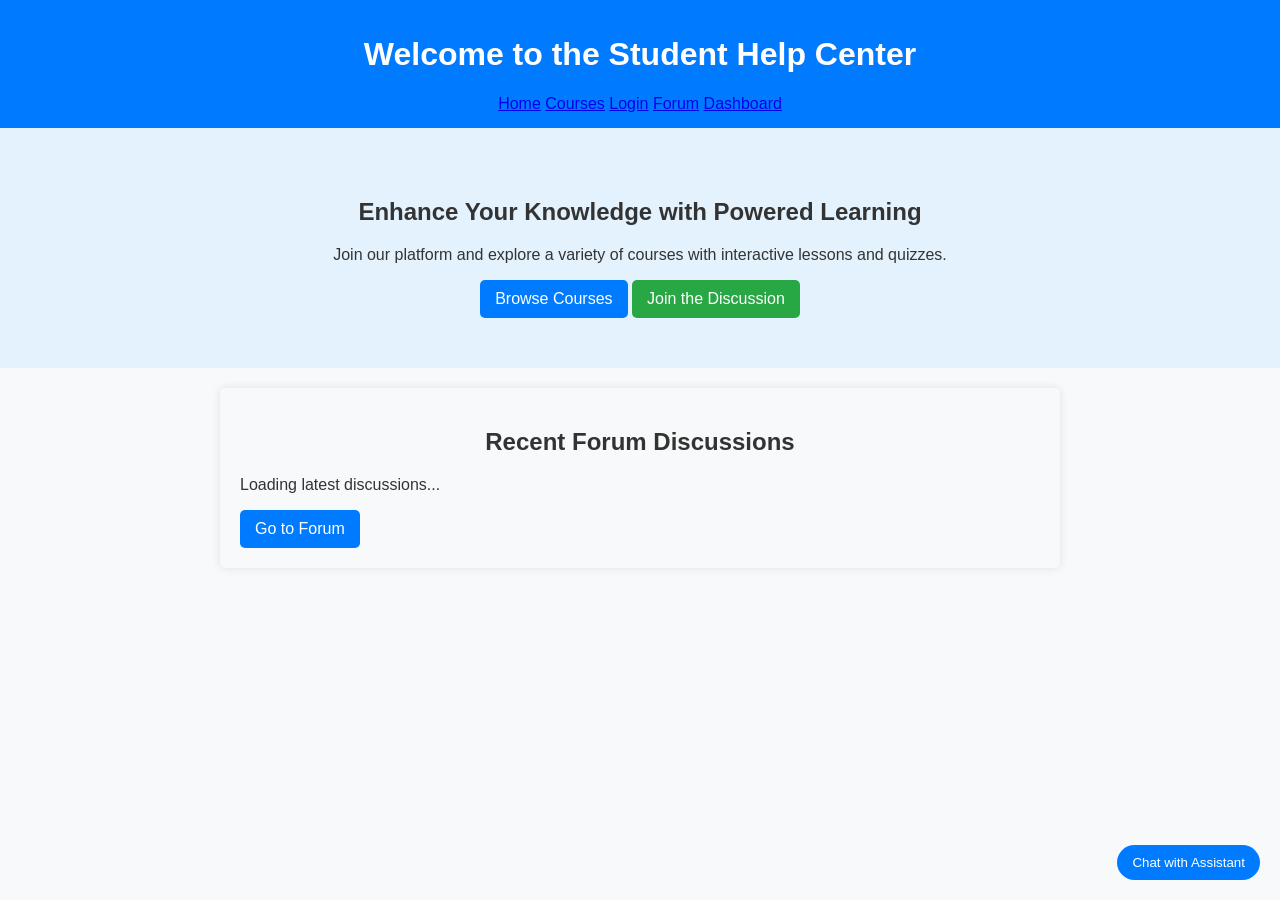
<file: index.html>
<!DOCTYPE html>
<html lang="en">
<head>
    <meta charset="UTF-8">
    <meta name="viewport" content="width=device-width, initial-scale=1.0">
    <title>Student Help Center</title>
    <link rel="stylesheet" href="style.css">
</head>
<body>

    <header>
        <h1>Welcome to the Student Help Center</h1>
        <nav>
            <a href="index.html">Home</a>
            <a href="course.html">Courses</a>
            <a href="login.html">Login</a>
            <a href="forum.html">Forum</a>
			<a href="dashboard.html">Dashboard</a>
        </nav>
    </header>


    <section class="hero">
        <h2>Enhance Your Knowledge with Powered Learning</h2>
        <p>Join our platform and explore a variety of courses with interactive lessons and quizzes.</p>
        <a href="course.html" class="btn">Browse Courses</a>
        <a href="forum.html" class="btn btn-secondary">Join the Discussion</a>
    </section>

    <section class="latest-posts">
        <h2>Recent Forum Discussions</h2>
        <div id="forum-posts">
            <p>Loading latest discussions...</p>
        </div>
        <a href="forum.html" class="btn">Go to Forum</a>
    </section>

    <script src="index.js"></script>
	
<!-- Chatbot Button -->
    <button id="chatbot-btn">Chat with Assistant</button>

    <!-- Chatbot Window -->
    <div id="chatbot">
        <div class="chat-header">
            <span>AI Learning Assistant</span>
            <button id="close-chat">×</button>
        </div>
        <div class="chat-body" id="chat-body">
            <p class="bot-message">Hello! Ask me anything about this course.</p>
        </div>
        <div class="chat-footer">
            <input type="text" id="chat-input" placeholder="Type your question...">
            <button id="send-btn">Send</button>
        </div>
    </div>

    <script src="chatbot.js"></script>

    <!-- Chatbot Section -->
    <section id="chatbot-section">
        <div id="chatbot">
            <div id="chatbot-header">
                <h3>Ask a question</h3>
                <button onclick="toggleChatbot()">X</button>
            </div>
            <div id="chatbot-messages">
                <!-- Messages will appear here -->
            </div>
            <input type="text" id="chat-input" placeholder="Ask about courses...">
            <button onclick="sendMessage()">Send</button>
        </div>
    </section>

    <script src="index.js"></script>
	
	  
</body>
</html>
</file>
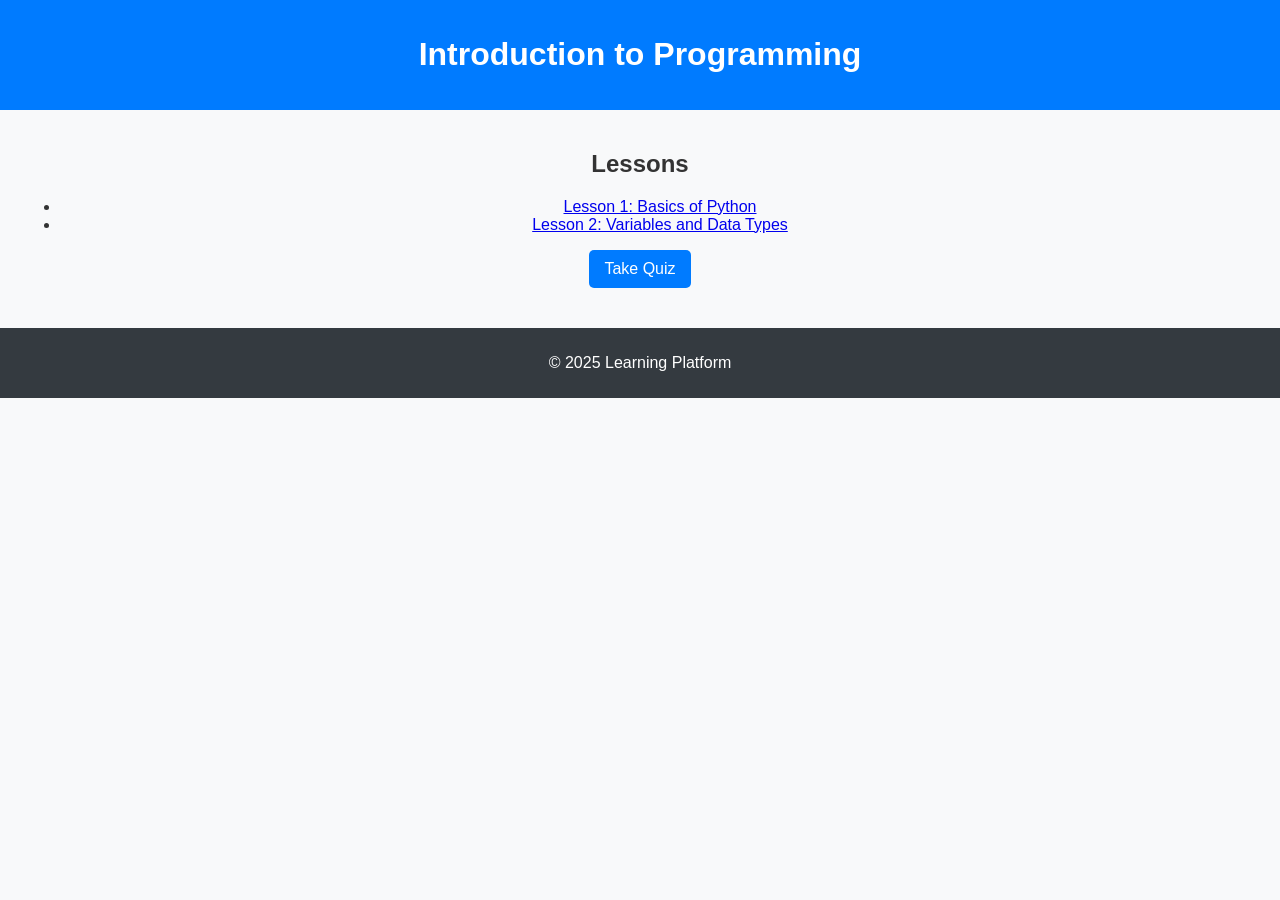
<file: course-details.html>
<!DOCTYPE html>
<html lang="en">
<head>
    <meta charset="UTF-8">
    <meta name="viewport" content="width=device-width, initial-scale=1.0">
    <title>Course Details</title>
    <link rel="stylesheet" href="style.css">
</head>
<body>

    <header>
        <h1>Introduction to Programming</h1>
    </header>

    <section class="course-content">
        <h2>Lessons</h2>
        <ul>
            <li><a href="lesson.html">Lesson 1: Basics of Python</a></li>
            <li><a href="lesson.html">Lesson 2: Variables and Data Types</a></li>
        </ul>

        <a href="quiz.html" class="btn">Take Quiz</a>
    </section>

    <footer>
        <p>&copy; 2025 Learning Platform</p>
    </footer>

</body>
</html>
</file>
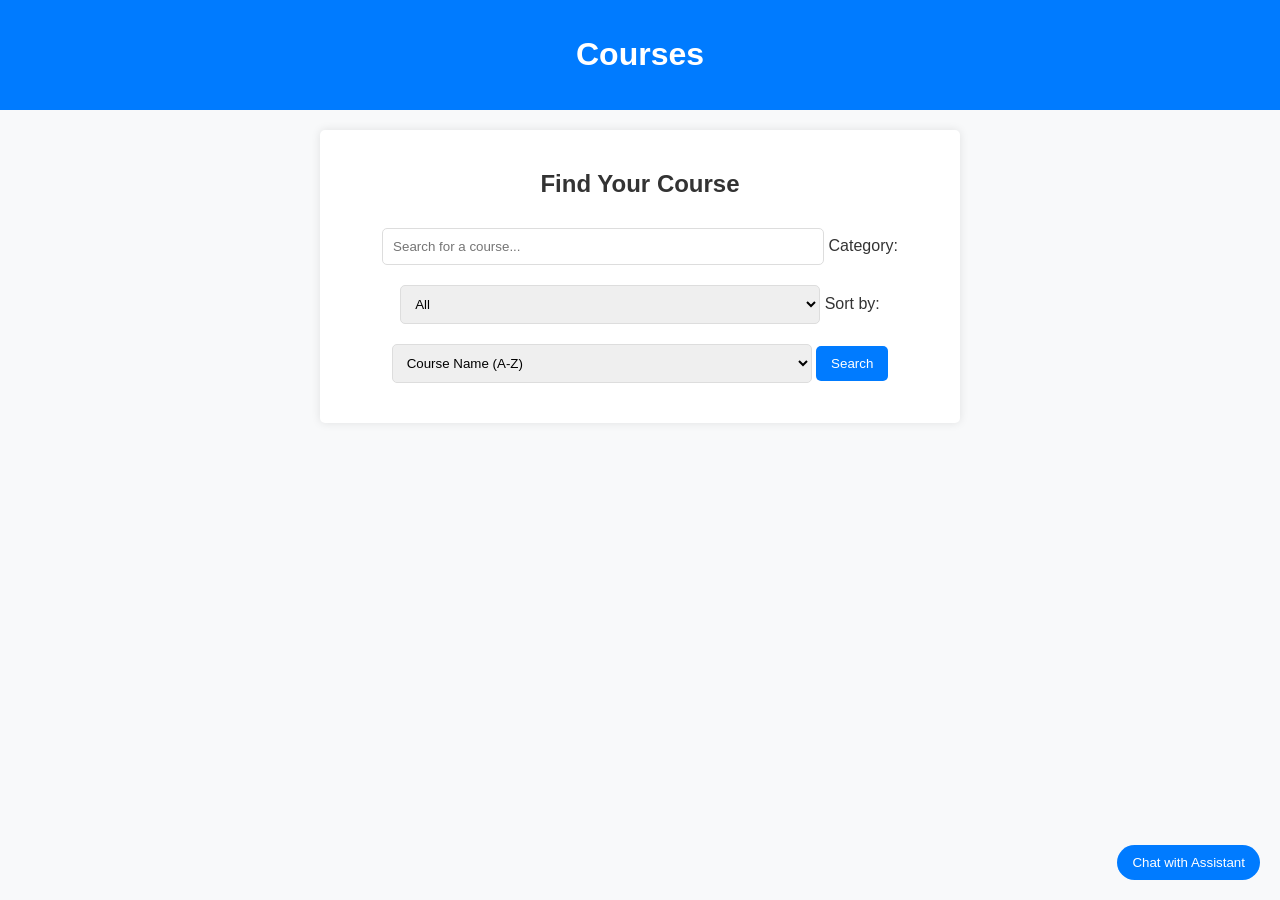
<file: course.html>
<!DOCTYPE html>
<html lang="en">
<head>
    <meta charset="UTF-8">
    <meta name="viewport" content="width=device-width, initial-scale=1.0">
    <title>Course Page</title>
    <link rel="stylesheet" href="style.css">
</head>
<body>

    <header>
        <h1>Courses</h1>
    </header>
	
	  <section class="course-search">
        <h2>Find Your Course</h2>
        <input type="text" id="search-input" placeholder="Search for a course...">
        <label for="category-filter">Category:</label>
        <select id="category-filter">
            <option value="all">All</option>
            <option value="Programming">Programming</option>
            <option value="Web Development">Web Development</option>
            <option value="Data Science">Data Science</option>
            <option value="AI & Machine Learning">AI & Machine Learning</option>
        </select>

        <label for="sort-order">Sort by:</label>
        <select id="sort-order">
            <option value="name">Course Name (A-Z)</option>
            <option value="newest">Newest First</option>
        </select>

        <button id="search-btn">Search</button>
        <div id="search-results"></div>
    </section>

   

    <!-- Chatbot Button -->
    <button id="chatbot-btn">Chat with Assistant</button>

    <!-- Chatbot Window -->
    <div id="chatbot">
        <div class="chat-header">
            <span>AI Learning Assistant</span>
            <button id="close-chat">×</button>
        </div>
        <div class="chat-body" id="chat-body">
            <p class="bot-message">Hello! Ask me anything about this course.</p>
        </div>
        <div class="chat-footer">
            <input type="text" id="chat-input" placeholder="Type your question...">
            <button id="send-btn">Send</button>
        </div>
    </div>

    <script src="chatbot.js"></script>
</body>
</html>
</file>
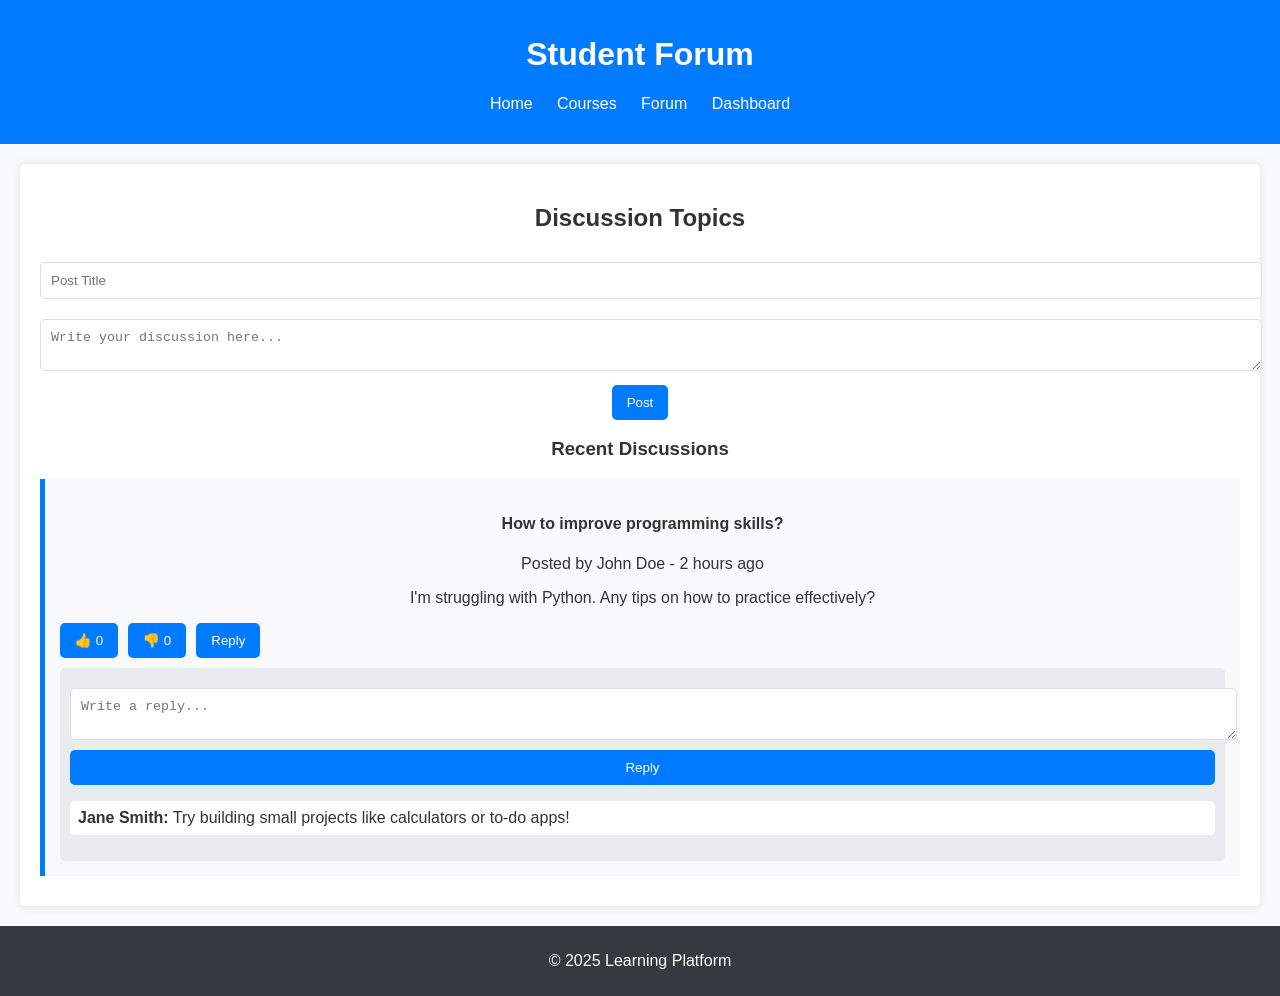
<file: forum.html>
<!DOCTYPE html>
<html lang="en">
<head>
    <meta charset="UTF-8">
    <meta name="viewport" content="width=device-width, initial-scale=1.0">
    <title>Student Forum</title>
    <link rel="stylesheet" href="style.css">
</head>
<body>

    <header>
        <h1>Student Forum</h1>
        <nav>
            <ul>
                <li><a href="index.html">Home</a></li>
                <li><a href="course.html">Courses</a></li>
                <li><a href="forum.html">Forum</a></li>
                <li><a href="dashboard.html">Dashboard</a></li>
            </ul>
        </nav>
    </header>

    <section class="forum">
        <h2>Discussion Topics</h2>

        <!-- Add New Post -->
        <form id="new-post-form">
            <input type="text" id="post-title" placeholder="Post Title" required>
            <textarea id="post-content" placeholder="Write your discussion here..." required></textarea>
            <button type="submit">Post</button>
        </form>

        <!-- Posts Section -->
        <div id="posts">
            <h3>Recent Discussions</h3>

            <div class="post">
                <h4>How to improve programming skills?</h4>
                <p>Posted by John Doe - 2 hours ago</p>
                <p>I'm struggling with Python. Any tips on how to practice effectively?</p>
                
                <div class="actions">
                    <button class="like-btn">👍 <span class="like-count">0</span></button>
                    <button class="dislike-btn">👎 <span class="dislike-count">0</span></button>
                    <button class="reply-btn">Reply</button>
                </div>

                <!-- Replies Section -->
                <div class="replies">
                    <form class="reply-form">
                        <textarea placeholder="Write a reply..." required></textarea>
                        <button type="submit">Reply</button>
                    </form>
                    <div class="reply-list">
                        <p><strong>Jane Smith:</strong> Try building small projects like calculators or to-do apps!</p>
                    </div>
                </div>
            </div>

        </div>
    </section>

    <footer>
        <p>&copy; 2025 Learning Platform</p>
    </footer>

    <script src="forum.js"></script>
</body>
</html>
</file>
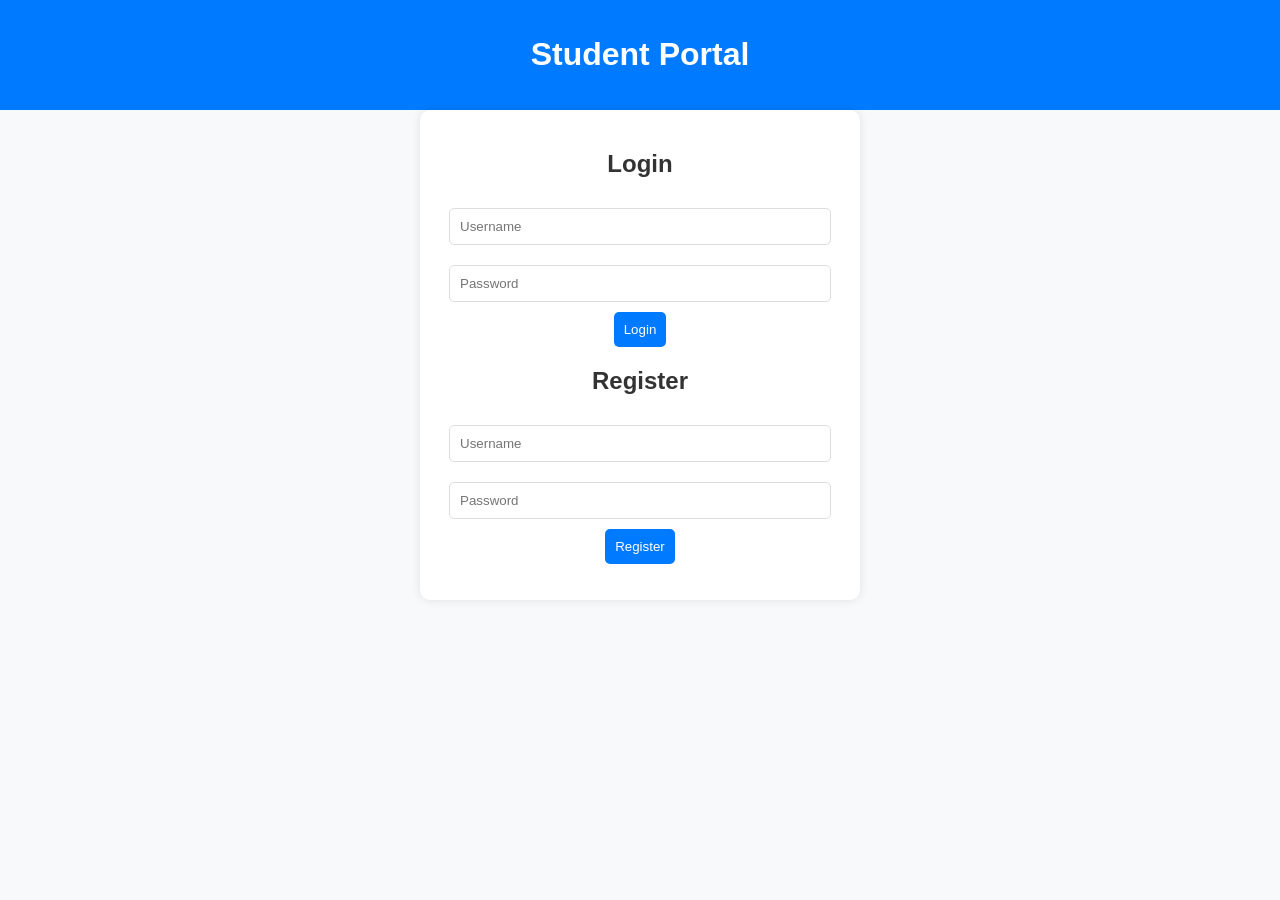
<file: Login.html>
<!DOCTYPE html>
<html lang="en">
<head>
    <meta charset="UTF-8">
    <meta name="viewport" content="width=device-width, initial-scale=1.0">
    <title>Login / Register</title>
    <link rel="stylesheet" href="style.css">
</head>
<body>

    <header>
        <h1>Student Portal</h1>
    </header>

    <section class="auth-container">
        <h2>Login</h2>
        <input type="text" id="login-username" placeholder="Username">
        <input type="password" id="login-password" placeholder="Password">
        <button onclick="login()">Login</button>

        <h2>Register</h2>
        <input type="text" id="register-username" placeholder="Username">
        <input type="password" id="register-password" placeholder="Password">
        <button onclick="register()">Register</button>

        <p id="auth-message"></p>
    </section>

    <script src="auth.js"></script>
</body>
</html>
</file>
<file: style.css>
body {
    font-family: 'Arial', sans-serif;
    margin: 0;
    padding: 0;
    background-color: #f8f9fa;
    color: #333;
    text-align: center;
}

header {
    background: #007bff;
    color: white;
    padding: 15px;
}

nav ul {
    list-style: none;
    padding: 0;
}

nav ul li {
    display: inline;
    margin: 0 10px;
}

nav ul li a {
    color: white;
    text-decoration: none;
}

.hero {
    padding: 50px;
    background: #e3f2fd;
}

.btn {
    display: inline-block;
    background: #007bff;
    color: white;
    padding: 10px 15px;
    text-decoration: none;
    border-radius: 5px;
}

.courses, .dashboard, .course-content {
    padding: 20px;
}

.course {
    background: white;
    padding: 15px;
    margin: 10px;
    border-radius: 5px;
    box-shadow: 0 0 10px rgba(0, 0, 0, 0.1);
}

footer {
    background: #343a40;
    color: white;
    padding: 10px;
    margin-top: 20px;
}


.forum {
    padding: 20px;
    background: white;
    margin: 20px;
    border-radius: 5px;
    box-shadow: 0 0 10px rgba(0, 0, 0, 0.1);
}

form input, form textarea {
    width: 100%;
    padding: 10px;
    margin: 10px 0;
    border: 1px solid #ddd;
    border-radius: 5px;
}

button {
    background: #007bff;
    color: white;
    padding: 10px 15px;
    border: none;
    cursor: pointer;
    border-radius: 5px;
}

button:hover {
    background: #0056b3;
}

.post {
    background: #f8f9fa;
    padding: 15px;
    margin: 10px 0;
    border-left: 5px solid #007bff;
}

.actions {
    display: flex;
    gap: 10px;
    justify-content: start;
    margin-top: 10px;
}

.replies {
    background: #e9ecef;
    padding: 10px;
    border-radius: 5px;
    margin-top: 10px;
}

.reply-form {
    display: flex;
    flex-direction: column;
}

.reply-list p {
    background: white;
    padding: 8px;
    border-radius: 5px;
    text-align: left;
}

.latest-posts {
    padding: 20px;
    background: #f8f9fa;
    margin: 20px auto;
    border-radius: 5px;
    max-width: 800px;
    box-shadow: 0 0 10px rgba(0, 0, 0, 0.1);
    text-align: left;
}

.latest-posts h2 {
    text-align: center;
}

#forum-posts {
    margin-top: 10px;
}

.post-preview {
    background: white;
    padding: 10px;
    margin: 10px 0;
    border-left: 5px solid #007bff;
    border-radius: 5px;
}

.btn-secondary {
    background: #28a745;
}

.btn-secondary:hover {
    background: #218838;
}



/* تنسيق البحث عن الدورات */
.course-search {
    padding: 20px;
    background: white;
    margin: 20px auto;
    border-radius: 5px;
    max-width: 600px;
    box-shadow: 0 0 10px rgba(0, 0, 0, 0.1);
    text-align: center;
}

.course-search input, .course-search select {
    width: 70%;
    padding: 10px;
    margin: 10px 0;
    border: 1px solid #ddd;
    border-radius: 5px;
}

.course-search button {
    background: #007bff;
    color: white;
    padding: 10px 15px;
    border: none;
    cursor: pointer;
    border-radius: 5px;
}

#search-results {
    margin-top: 10px;
    text-align: left;
}

.course-result {
    background: #f8f9fa;
    padding: 10px;
    margin: 5px 0;
    border-left: 5px solid #007bff;
    border-radius: 5px;
}

/*Chatbot buttom */
#chatbot-btn {
    position: fixed;
    bottom: 20px;
    right: 20px;
    background: #007bff;
    color: white;
    border: none;
    padding: 10px 15px;
    border-radius: 50px;
    cursor: pointer;
}

/*  Chatbot */
#chatbot {
    display: none;
    position: fixed;
    bottom: 80px;
    right: 20px;
    width: 300px;
    background: white;
    border: 1px solid #ddd;
    border-radius: 10px;
    box-shadow: 0 0 10px rgba(0, 0, 0, 0.1);
}

.chat-header {
    background: #007bff;
    color: white;
    padding: 10px;
    display: flex;
    justify-content: space-between;
    border-top-left-radius: 10px;
    border-top-right-radius: 10px;
}

.chat-body {
    height: 250px;
    overflow-y: auto;
    padding: 10px;
}

.chat-footer {
    display: flex;
    padding: 10px;
}

.chat-footer input {
    flex: 1;
    padding: 5px;
    border: 1px solid #ddd;
    border-radius: 5px;
}

.chat-footer button {
    background: #007bff;
    color: white;
    border: none;
    padding: 5px 10px;
    cursor: pointer;
    margin-left: 5px;
}

/* رسائل المحادثة */
.bot-message, .user-message {
    padding: 8px;
    border-radius: 5px;
    margin: 5px 0;
}

.bot-message {
    background: #f1f1f1;
}

.user-message {
    background: #007bff;
    color: white;
    text-align: right;
}



/* login page style  */
.auth-container {
    text-align: center;
    padding: 20px;
    max-width: 400px;
    margin: auto;
    background: white;
    box-shadow: 0 0 10px rgba(0, 0, 0, 0.1);
    border-radius: 10px;
}

.auth-container input {
    width: 90%;
    padding: 10px;
    margin: 10px 0;
    border: 1px solid #ddd;
    border-radius: 5px;
}

.auth-container button {
    background: #007bff;
    color: white;
    padding: 10px;
    border: none;
    cursor: pointer;
    border-radius: 5px;
}
</file>
